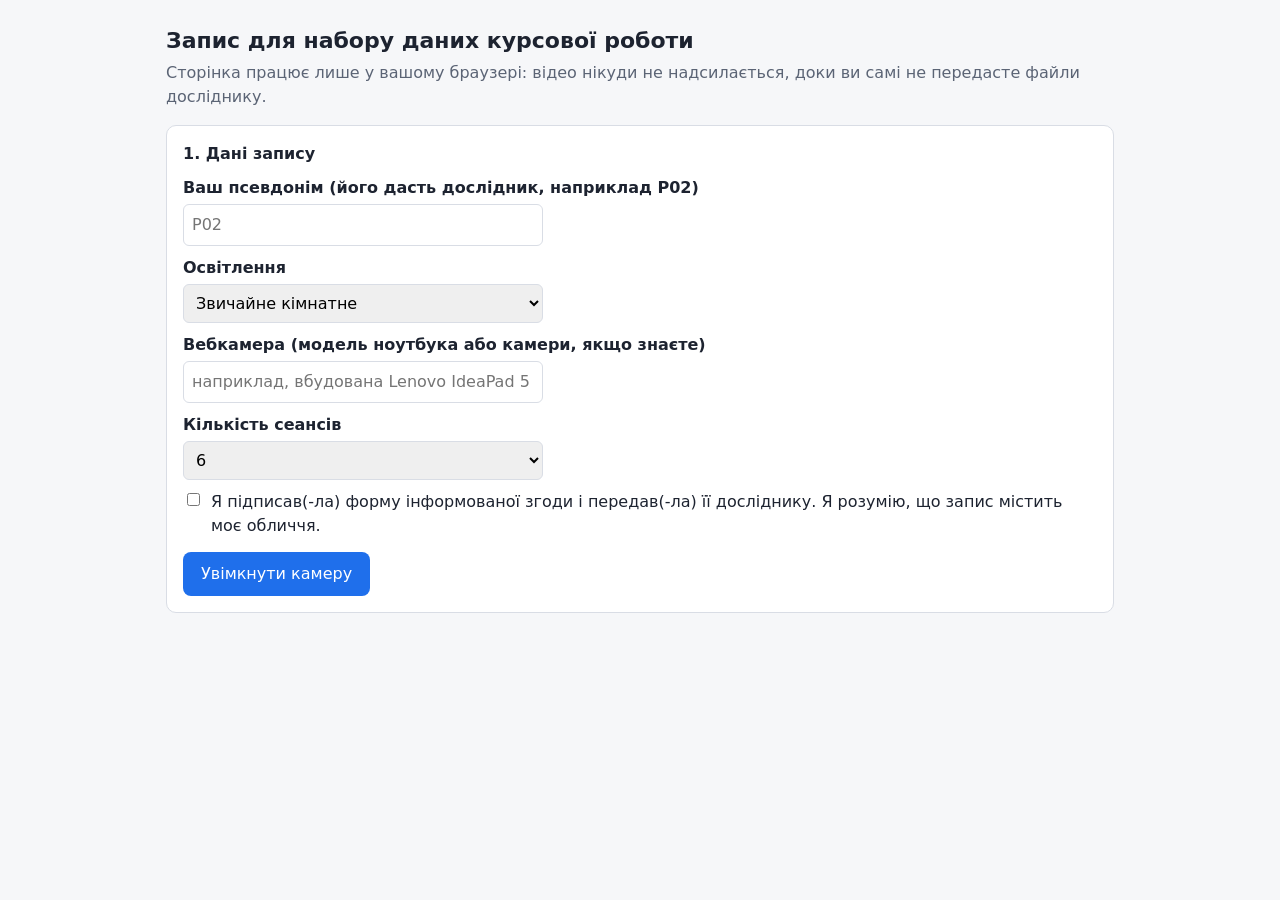
<file: remote/remote_recorder.html>
<!doctype html>
<html lang="uk">
<head>
<meta charset="utf-8">
<meta name="viewport" content="width=device-width, initial-scale=1">
<title>Запис для набору даних</title>
<style>
  :root { --bg: #f6f7f9; --card: #fff; --ink: #1d2330; --muted: #5b6475; --accent: #1f6feb; --ok: #1a7f37; --warn: #b54708; --line: #d9dde5; }
  * { box-sizing: border-box; }
  body { margin: 0; font: 16px/1.5 system-ui, "Segoe UI", Arial, sans-serif; background: var(--bg); color: var(--ink); }
  main { max-width: 980px; margin: 0 auto; padding: 16px; }
  h1 { font-size: 22px; margin: 8px 0 4px; }
  p.lead { color: var(--muted); margin: 0 0 16px; }
  .card { background: var(--card); border: 1px solid var(--line); border-radius: 10px; padding: 16px; margin-bottom: 16px; }
  label { display: block; font-weight: 600; margin: 10px 0 4px; }
  input[type=text], select { width: 100%; max-width: 360px; padding: 8px; border: 1px solid var(--line); border-radius: 6px; font: inherit; }
  .check { display: flex; gap: 8px; align-items: flex-start; font-weight: 400; }
  button { font: inherit; padding: 10px 18px; border-radius: 8px; border: 0; background: var(--accent); color: #fff; cursor: pointer; }
  button:disabled { background: #9db7e6; cursor: default; }
  button.secondary { background: #e7ecf5; color: var(--ink); }
  .stage { position: relative; background: #111; border-radius: 10px; overflow: hidden; aspect-ratio: 16 / 9; }
  video { width: 100%; height: 100%; object-fit: cover; display: block; }
  .oval { position: absolute; left: 50%; top: 40%; width: 26%; height: 60%; transform: translate(-50%, -50%);
          border: 3px dashed rgba(255,255,255,.7); border-radius: 50%; pointer-events: none; }
  .overlay { position: absolute; left: 0; right: 0; bottom: 0; padding: 14px 18px; background: rgba(0,0,0,.62); color: #fff; }
  .instr { font-size: 28px; font-weight: 700; line-height: 1.25; }
  .sub { font-size: 16px; opacity: .85; }
  .bar { height: 8px; background: rgba(255,255,255,.25); border-radius: 4px; margin-top: 8px; overflow: hidden; }
  .bar > div { height: 100%; width: 0; background: #4ade80; }
  .rec { position: absolute; top: 12px; left: 12px; color: #fff; background: #d1242f; padding: 2px 10px; border-radius: 12px; font-size: 14px; display: none; }
  .row { display: flex; gap: 12px; flex-wrap: wrap; align-items: center; }
  .muted { color: var(--muted); }
  .err { color: #d1242f; }
  a.dl { display: inline-block; margin: 6px 12px 6px 0; padding: 10px 16px; background: var(--ok); color: #fff; border-radius: 8px; text-decoration: none; }
  ol { margin: 6px 0 0 20px; padding: 0; }
  li { margin: 4px 0; }
</style>
</head>
<body>
<main>
  <h1>Запис для набору даних курсової роботи</h1>
  <p class="lead">Сторінка працює лише у вашому браузері: відео нікуди не надсилається, доки ви самі не передасте файли досліднику.</p>

  <section class="card" id="step1">
    <strong>1. Дані запису</strong>
    <label for="pid">Ваш псевдонім (його дасть дослідник, наприклад P02)</label>
    <input type="text" id="pid" placeholder="P02" autocomplete="off">
    <label for="light">Освітлення</label>
    <select id="light">
      <option value="normal">Звичайне кімнатне</option>
      <option value="daylight">Денне світло з вікна</option>
      <option value="low">Слабке (вечір, одна лампа)</option>
      <option value="backlight">Світло позаду (вікно за спиною)</option>
    </select>
    <label for="cam">Вебкамера (модель ноутбука або камери, якщо знаєте)</label>
    <input type="text" id="cam" placeholder="наприклад, вбудована Lenovo IdeaPad 5">
    <label for="nses">Кількість сеансів</label>
    <select id="nses"><option>4</option><option selected>6</option><option>8</option></select>
    <label class="check"><input type="checkbox" id="consent">
      <span>Я підписав(-ла) форму інформованої згоди і передав(-ла) її досліднику. Я розумію, що запис містить моє обличчя.</span></label>
    <div class="row" style="margin-top:14px">
      <button id="btnCam">Увімкнути камеру</button>
      <span id="msg1" class="muted"></span>
    </div>
  </section>

  <section class="card" id="step2" hidden>
    <strong>2. Запис</strong>
    <ol class="muted">
      <li>Сядьте так, щоб обличчя було в овалі, а освітлення падало спереду. Окуляри можна залишити, маску й капюшон зніміть.</li>
      <li>Виконуйте інструкції, поки триває таймер і чути звуковий сигнал. «Ліва половина обличчя» – ваша ліва, тобто з боку вашої лівої руки.</li>
      <li>Після кожної дії поверніться в звичайне положення і дивіться в камеру. Запис триває приблизно 2 хвилини.</li>
    </ol>
    <div class="stage" style="margin-top:12px">
      <video id="video" autoplay playsinline muted></video>
      <div class="oval"></div>
      <div class="rec" id="recDot">● REC</div>
      <div class="overlay">
        <div class="instr" id="instr">Розмістіть обличчя в овалі</div>
        <div class="sub" id="sub">Коли будете готові, натисніть «Почати запис»</div>
        <div class="bar"><div id="barFill"></div></div>
      </div>
    </div>
    <div class="row" style="margin-top:12px">
      <button id="btnRec">Почати запис</button>
      <button id="btnStop" class="secondary" hidden>Перервати</button>
      <span id="msg2" class="muted"></span>
    </div>
  </section>

  <section class="card" id="step3" hidden>
    <strong>3. Збережіть і передайте два файли</strong>
    <p>Завантажте обидва файли та передайте їх досліднику способом, про який ви домовились (наприклад, особистим повідомленням у месенджері з шифруванням або через спільну папку з обмеженим доступом).</p>
    <div id="links"></div>
    <p class="muted">Після того як дослідник підтвердить отримання, видаліть файли зі свого комп'ютера і з повідомлень. Якщо щось пішло не так, запис можна повторити – просто оновіть сторінку.</p>
  </section>
</main>

<script>
"use strict";
// Інструкції та тривалості – як у прототипі frs-pad (pad/challenges.py, configs/pad.yaml).
const TYPES = ["cover_left", "cover_right", "cover_mouth", "turn_head", "hand_swipe"];
const TEXT = {
  cover_left: "Закрийте долонею ліву половину обличчя",
  cover_right: "Закрийте долонею праву половину обличчя",
  cover_mouth: "Закрийте долонею рот і підборіддя",
  turn_head_left: "Поверніть голову ліворуч",
  turn_head_right: "Поверніть голову праворуч",
  hand_swipe: "Проведіть рукою перед обличчям",
};
const T = { settle: 1.5, enroll: 3.0, pause: 2.0, reference: 1.5, challenge: 3.0, after: 1.5, perSession: 3 };

const $ = (id) => document.getElementById(id);
let stream = null, recorder = null, chunks = [], t0 = null, aborted = false, audio = null;

function randInt(n) { const a = new Uint32Array(1); crypto.getRandomValues(a); return a[0] % n; }
function plan(nSessions) {
  // випадкові типи без двох однакових поспіль (у межах і між сеансами), напрямок повороту – випадковий
  const sessions = []; let prev = null;
  for (let s = 0; s < nSessions; s++) {
    const chs = [];
    for (let k = 0; k < T.perSession; k++) {
      let type; do { type = TYPES[randInt(TYPES.length)]; } while (type === prev);
      prev = type;
      const ch = { challenge_type: type };
      if (type === "turn_head") ch.direction = randInt(2) ? "left" : "right";
      chs.push(ch);
    }
    sessions.push(chs);
  }
  return sessions;
}
function now() { return (performance.now() - t0) / 1000; }
function round(x) { return Math.round(x * 1000) / 1000; }
function beep(freq = 880, dur = 0.12) {
  try {
    audio = audio || new AudioContext();
    const o = audio.createOscillator(), g = audio.createGain();
    o.frequency.value = freq; g.gain.value = 0.08; o.connect(g); g.connect(audio.destination);
    o.start(); o.stop(audio.currentTime + dur);
  } catch (e) { /* звук не обов'язковий */ }
}
function show(instr, sub) { $("instr").textContent = instr; $("sub").textContent = sub || ""; }
function wait(seconds, label) {
  return new Promise((resolve) => {
    const start = performance.now();
    const tick = () => {
      if (aborted) return resolve();
      const el = (performance.now() - start) / 1000;
      $("barFill").style.width = Math.min(100, el / seconds * 100) + "%";
      if (label) $("sub").textContent = label.replace("{s}", Math.max(0, Math.ceil(seconds - el)));
      if (el >= seconds) return resolve();
      requestAnimationFrame(tick);
    };
    tick();
  });
}

$("btnCam").onclick = async () => {
  const pid = $("pid").value.trim().toUpperCase();
  if (!/^[A-Z0-9_-]{2,16}$/.test(pid)) { $("msg1").textContent = "Вкажіть псевдонім, наприклад P02."; $("msg1").className = "err"; return; }
  if (!$("consent").checked) { $("msg1").textContent = "Без підписаної згоди запис неможливий."; $("msg1").className = "err"; return; }
  try {
    stream = await navigator.mediaDevices.getUserMedia({ video: { width: { ideal: 1280 }, height: { ideal: 720 }, frameRate: { ideal: 30 } }, audio: false });
  } catch (e) {
    $("msg1").textContent = "Немає доступу до камери: дозвольте його в браузері (" + e.name + ")."; $("msg1").className = "err"; return;
  }
  $("video").srcObject = stream;
  $("step2").hidden = false; $("msg1").textContent = "Камеру увімкнено."; $("msg1").className = "muted";
  $("step2").scrollIntoView({ behavior: "smooth" });
};

$("btnStop").onclick = () => { aborted = true; if (recorder && recorder.state !== "inactive") recorder.stop(); };

$("btnRec").onclick = async () => {
  const pid = $("pid").value.trim().toUpperCase();
  const track = stream.getVideoTracks()[0];
  const st = track.getSettings();
  const mime = ["video/webm;codecs=vp9", "video/webm;codecs=vp8", "video/webm", "video/mp4"].find((m) => MediaRecorder.isTypeSupported(m)) || "";
  chunks = []; aborted = false;
  recorder = new MediaRecorder(stream, { mimeType: mime, videoBitsPerSecond: 6_000_000 });
  recorder.ondataavailable = (e) => { if (e.data && e.data.size) chunks.push(e.data); };
  const started = new Promise((r) => { recorder.onstart = r; });
  const stopped = new Promise((r) => { recorder.onstop = r; });
  recorder.start(1000);
  await started;
  t0 = performance.now();
  $("btnRec").disabled = true; $("btnStop").hidden = false; $("recDot").style.display = "block";
  $("msg2").textContent = "Йде запис…";

  const nSes = parseInt($("nses").value, 10);
  const ann = {
    format: "frs-pad-remote/1",
    participant: pid,
    consent: true,
    recorded_at: new Date().toISOString(),
    conditions: { lighting: $("light").value, webcam: $("cam").value.trim() || track.label || "", source: "remote_browser",
                  width: st.width || null, height: st.height || null, frame_rate: st.frameRate || null },
    browser: navigator.userAgent,
    mime_type: mime,
    timing: T,
    enroll: null,
    sessions: [],
  };

  show("Дивіться прямо в камеру", "");
  await wait(1.0);
  const e0 = now();
  await wait(T.enroll, "Не рухайтеся ще {s} с");
  ann.enroll = { t_start: round(e0), t_end: round(now()) };

  for (const [i, chs] of plan(nSes).entries()) {
    if (aborted) break;
    show(`Сеанс ${i + 1} з ${nSes}`, "Підготуйтеся, дивіться в камеру");
    await wait(T.pause);
    show("Дивіться прямо в камеру", "");
    const r0 = now();
    await wait(T.reference);
    const sess = { reference: [round(r0), round(now())], challenges: [] };
    for (const ch of chs) {
      if (aborted) break;
      const key = ch.challenge_type === "turn_head" ? "turn_head_" + ch.direction : ch.challenge_type;
      beep(880);
      show(TEXT[key], "");
      const c0 = now();
      await wait(T.challenge, "Тримайте ще {s} с");
      const c1 = now();
      beep(520);
      sess.challenges.push({ ...ch, t_start: round(c0), t_end: round(c1) });
      show("Поверніться у звичайне положення", "Дивіться в камеру");
      await wait(T.after);
    }
    ann.sessions.push(sess);
  }
  show(aborted ? "Запис перервано" : "Готово, дякуємо!", "");
  if (recorder.state !== "inactive") recorder.stop();
  await stopped;
  $("recDot").style.display = "none"; $("btnStop").hidden = true; $("btnRec").disabled = false;
  if (aborted) { $("msg2").textContent = "Запис перервано, його не збережено. Можна почати знову."; return; }
  ann.duration_s = round(now());

  const stamp = new Date().toISOString().slice(0, 19).replace(/[:T]/g, "-");
  const ext = mime.includes("mp4") ? "mp4" : "webm";
  const video = new Blob(chunks, { type: mime || "video/webm" });
  const json = new Blob([JSON.stringify(ann, null, 1)], { type: "application/json" });
  const links = $("links"); links.innerHTML = "";
  for (const [blob, name] of [[video, `${pid}_${stamp}.${ext}`], [json, `${pid}_${stamp}.json`]]) {
    const a = document.createElement("a");
    a.href = URL.createObjectURL(blob); a.download = name; a.className = "dl";
    a.textContent = `Завантажити ${name} (${(blob.size / 1e6).toFixed(1)} МБ)`;
    links.appendChild(a);
  }
  $("msg2").textContent = "Запис завершено.";
  $("step3").hidden = false; $("step3").scrollIntoView({ behavior: "smooth" });
};
</script>
</body>
</html>
</file>
